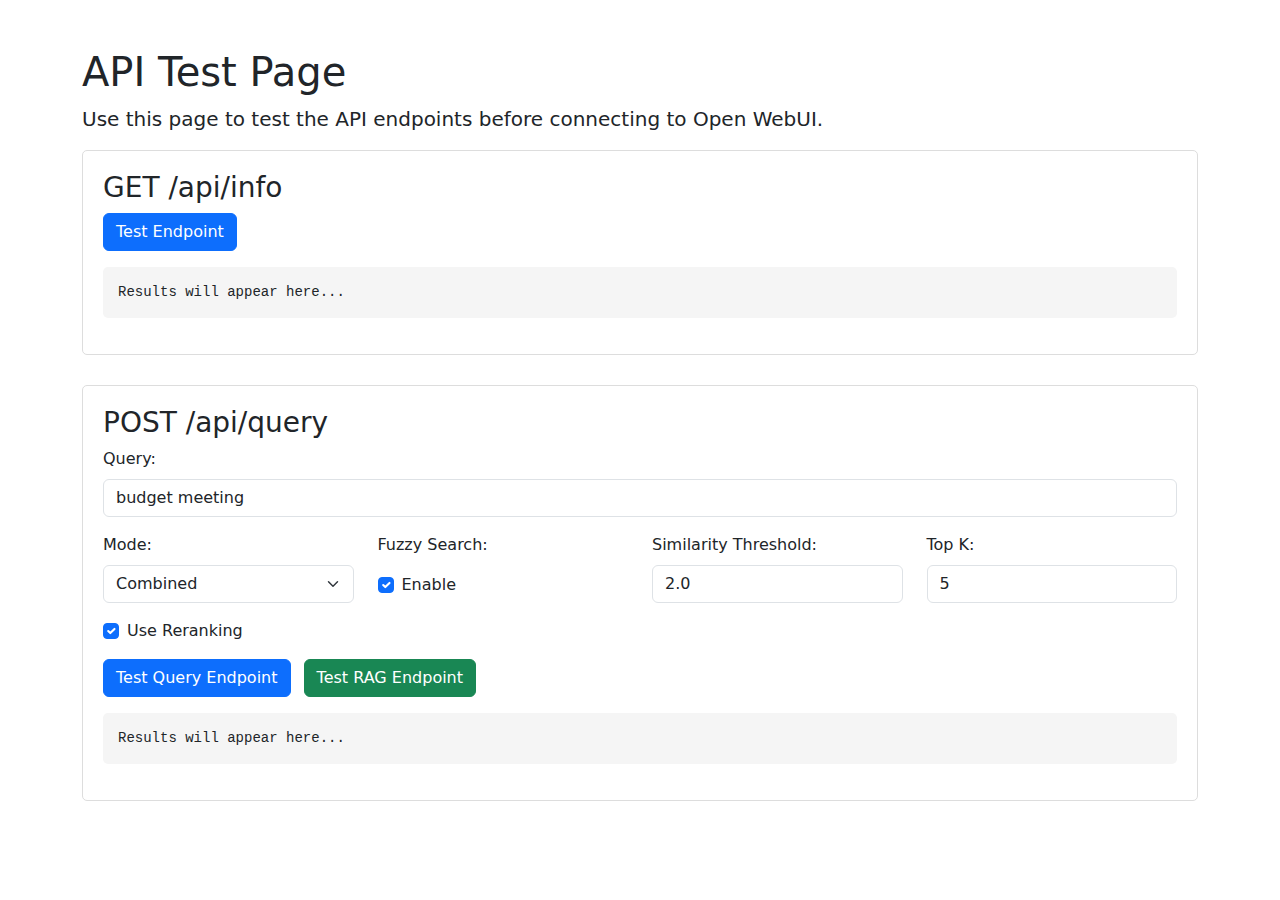
<file: templates/rag/api_test.html>
<!-- /usr/local/lib/timebot/templates/rag/api_test.html -->
<!-- Copyright 2025 John Ackermann
     Licensed under the MIT License. See LICENSE.TXT for details. -->

<!--
Copyright 2025 John Ackermann
Licensed under the MIT License. See LICENSE.TXT for details.
-->
<!DOCTYPE html>
<html lang="en">
<head>
    <meta charset="UTF-8">
    <meta name="viewport" content="width=device-width, initial-scale=1.0">
    <title>API Test Page</title>
    <link href="https://cdn.jsdelivr.net/npm/bootstrap@5.3.0-alpha1/dist/css/bootstrap.min.css" rel="stylesheet">
    <style>
        pre {
            background-color: #f5f5f5;
            padding: 15px;
            border-radius: 5px;
            max-height: 500px;
            overflow-y: auto;
        }
        .endpoint-section {
            margin-bottom: 30px;
            padding: 20px;
            border: 1px solid #ddd;
            border-radius: 5px;
        }
    </style>
</head>
<body>
    <div class="container mt-5 mb-5">
        <h1>API Test Page</h1>
        <p class="lead">Use this page to test the API endpoints before connecting to Open WebUI.</p>
        
        <div class="endpoint-section">
            <h3>GET /api/info</h3>
            <button id="testInfo" class="btn btn-primary mb-3">Test Endpoint</button>
            <pre id="infoResult">Results will appear here...</pre>
        </div>

        <div class="endpoint-section">
            <h3>POST /api/query</h3>
            <div class="mb-3">
                <label for="queryInput" class="form-label">Query:</label>
                <input type="text" class="form-control" id="queryInput" value="budget meeting">
            </div>
            <div class="row mb-3">
                <div class="col-md-3">
                    <label for="modeSelect" class="form-label">Mode:</label>
                    <select class="form-select" id="modeSelect">
                        <option value="combined">Combined</option>
                        <option value="whoosh">Whoosh Only</option>
                        <option value="chroma">ChromaDB Only</option>
                    </select>
                </div>
                <div class="col-md-3">
                    <label for="fuzzyCheck" class="form-label">Fuzzy Search:</label>
                    <div class="form-check mt-2">
                        <input class="form-check-input" type="checkbox" id="fuzzyCheck" checked>
                        <label class="form-check-label" for="fuzzyCheck">Enable</label>
                    </div>
                </div>
                <div class="col-md-3">
                    <label for="thresholdInput" class="form-label">Similarity Threshold:</label>
                    <input type="number" class="form-control" id="thresholdInput" value="2.0" step="0.1">
                </div>
                <div class="col-md-3">
                    <label for="topkInput" class="form-label">Top K:</label>
                    <input type="number" class="form-control" id="topkInput" value="5" min="1" max="50">
                </div>
            </div>
            <div class="mb-3">
                <div class="form-check">
                    <input class="form-check-input" type="checkbox" id="rerankCheck" checked>
                    <label class="form-check-label" for="rerankCheck">Use Reranking</label>
                </div>
            </div>
            <button id="testQuery" class="btn btn-primary mb-3">Test Query Endpoint</button>
            <button id="testRag" class="btn btn-success mb-3 ms-2">Test RAG Endpoint</button>
            <pre id="queryResult">Results will appear here...</pre>
        </div>
    </div>

    <script>
        document.getElementById('testInfo').addEventListener('click', async () => {
            try {
                const response = await fetch('/api/info');
                const data = await response.json();
                document.getElementById('infoResult').textContent = JSON.stringify(data, null, 2);
            } catch (error) {
                document.getElementById('infoResult').textContent = `Error: ${error.message}`;
            }
        });

        document.getElementById('testQuery').addEventListener('click', async () => {
            await testEndpoint('/api/query');
        });

        document.getElementById('testRag').addEventListener('click', async () => {
            await testEndpoint('/api/rag');
        });

        async function testEndpoint(endpoint) {
            try {
                const payload = {
                    query: document.getElementById('queryInput').value,
                    mode: document.getElementById('modeSelect').value,
                    fuzzy: document.getElementById('fuzzyCheck').checked,
                    similarity_threshold: parseFloat(document.getElementById('thresholdInput').value),
                    use_reranking: document.getElementById('rerankCheck').checked,
                    top_k: parseInt(document.getElementById('topkInput').value)
                };

                const response = await fetch(endpoint, {
                    method: 'POST',
                    headers: {
                        'Content-Type': 'application/json'
                    },
                    body: JSON.stringify(payload)
                });

                const data = await response.json();
                document.getElementById('queryResult').textContent = JSON.stringify(data, null, 2);
            } catch (error) {
                document.getElementById('queryResult').textContent = `Error: ${error.message}`;
            }
        }
    </script>
    <script src="https://cdn.jsdelivr.net/npm/bootstrap@5.3.0-alpha1/dist/js/bootstrap.bundle.min.js"></script>
</body>
</html>
</file>
